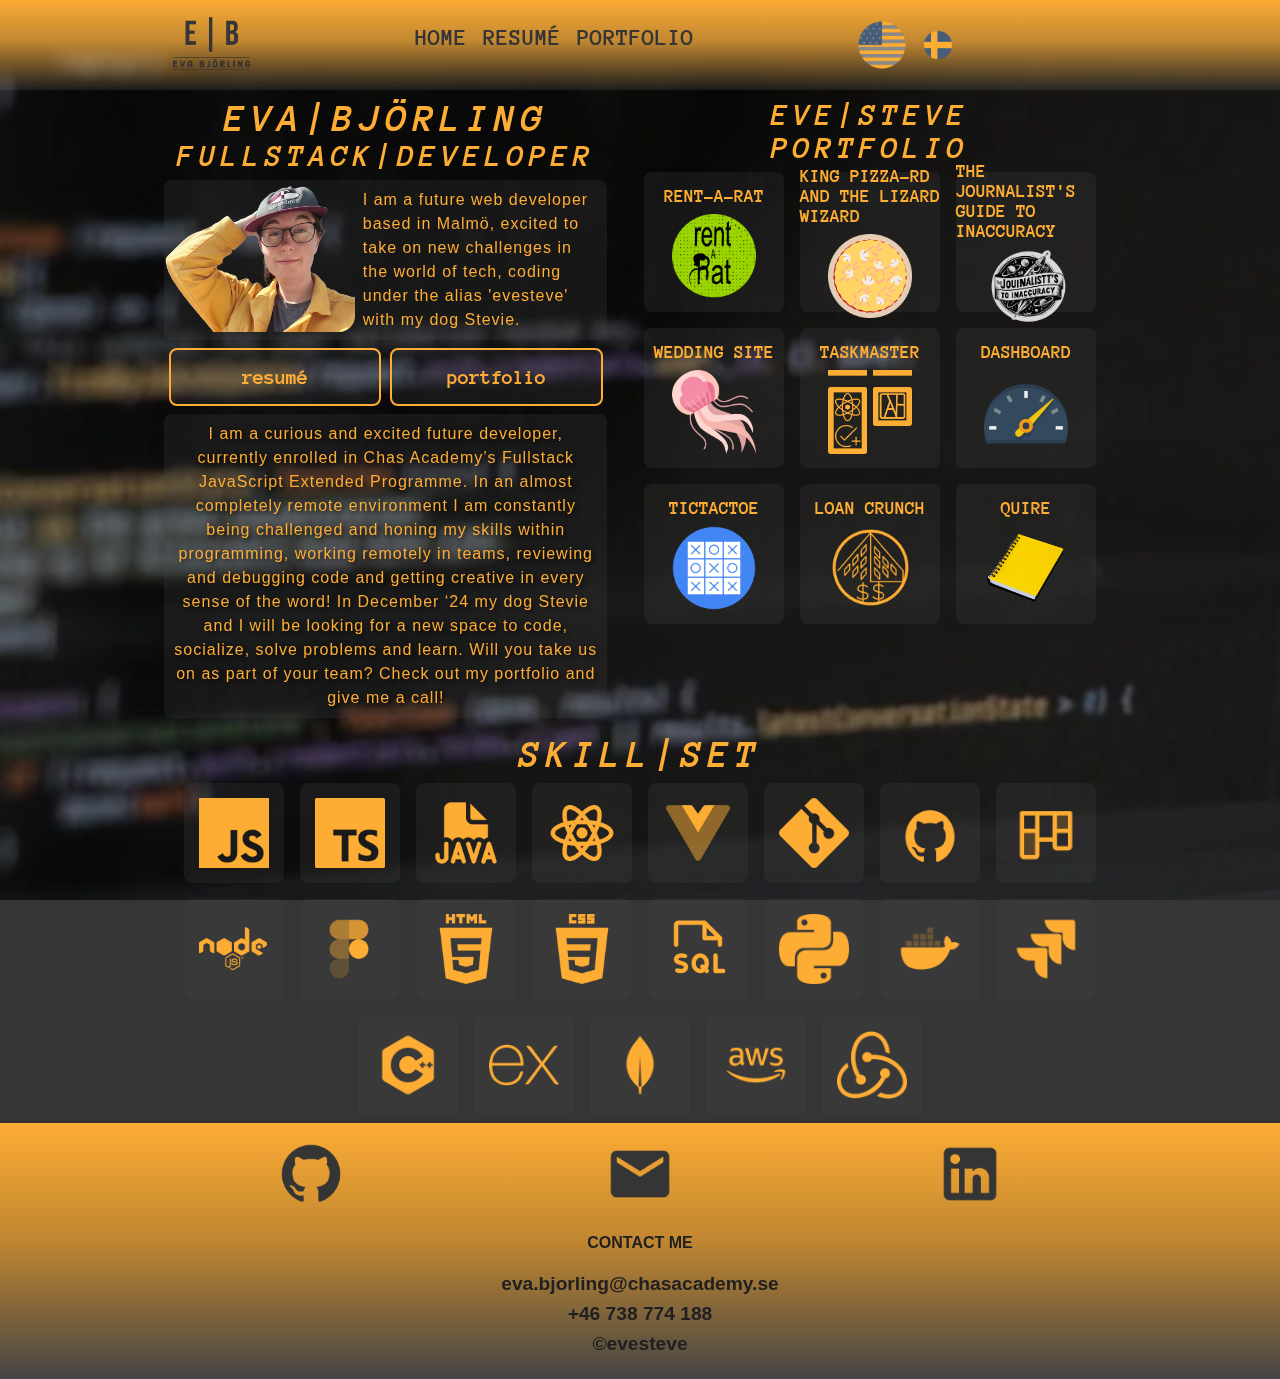
<file: index.html>
<!DOCTYPE html>
<html lang="en">
<head>
    <meta charset="UTF-8">
    <meta name="viewport" content="width=device-width, initial-scale=1.0">
    <title>Eva Björling | HOME</title>

    <link rel="preconnect" href="https://fonts.googleapis.com">
    <link rel="preconnect" href="https://fonts.gstatic.com" crossorigin>
    <link href="https://fonts.googleapis.com/css2?family=Anonymous+Pro:ital,wght@0,400;0,700;1,400;1,700&display=swap" rel="stylesheet">

    <link rel="stylesheet" href="./style/main.css">
    <link rel="stylesheet" href="./style/home.css">
</head>
<body>
    <header>
        <div class="header-container">
            <div class="logo">
                <a href="index.html"><img src="./images/eva-logo.png" alt=""></a>
            </div>

            <nav>
            <!-- nav -->
            <nav class="nav">
                <ul>
                    <li><a class="link-home" href="index.html">HOME</a></li>
                    <li><a class="link-about" href="resume.html">RESUMÉ</a></li>
                    <li><a class="link-contact" href="projects.html">PORTFOLIO</a></li>
                </ul>
            </nav>
            </nav>            
            <div class="language">
                <img class="eng" src="./images/eng.png" alt="english text version">
                <img class="swe" src="./images/swe.png" alt="swedish text version">
            </div>
                                    <!-- dropdown -->
            <div class="dropdown">
                <a class="dropbtn" id="dropdownButton"><img loading="lazy" class="menu-icon" src="./images/menu.png" alt=""></a>
                <div class="dropdown-content" id="dropdownContent">
                <a id="home" href="index.html">HOME</a>
                <a id="about" href="resume.html">RESUMÉ</a>
                <a id="portfolio" href="projects.html">PORTFOLIO</a>
                </div>
            </div>
    </div>
    </header>
    <div class="main">
        <div class="video-container">
            <video autoplay loop muted>
                <source src="./images/background.mp4" type="video/mp4">
                <!-- Add additional source elements for other video formats if needed -->
                Your browser does not support the video tag.
            </video>
            <!-- Content goes here -->
        </div>

    <section class="section about">
        <div class="about-title">
            <h1>Eva|Björling</h1>
            <h2>Fullstack<span id="blink">|</span>Developer</h2> 
        </div>
        <div class="intro-div">
            <div class="photo">
                <img class="profile-photo" src="./images/profile-transparent.png" alt="Photo of Eva Björling">
            </div>
            <div  class="intro-text">
                <p id="intro-text-eng">I am a future web developer based in Malmö, excited to take on new challenges in the world of tech, coding under the alias 'evesteve' with my dog Stevie.</p>
                <p id="intro-text-swe">Jag är en framtida webbutvecklare baserad i Malmö, glad över att ta mig an nya utmaningar inom teknikvärlden, kodande med aliaset "evesteve" med min hund Stevie.</p>
            </div>
        </div>
        <div class="button-div">
            <a class="button" href="resume.html">resumé</a>
            <a class="button" href="projects.html">portfolio</a>

        </div>
        <div class="about-text">
            <p id="about-text-eng">I am a curious and excited future developer, currently enrolled in Chas Academy’s Fullstack JavaScript Extended Programme. In an almost completely remote environment I am constantly being challenged and honing my skills within programming, working remotely in teams, reviewing and debugging code and getting creative in every sense of the word! In December ‘24 my dog Stevie and I will be looking for a new space to code, socialize, solve problems and learn. Will you take us on as part of your team? Check out my portfolio and give me a call!</p>
            <p id="about-text-swe">Jag är en nyfiken och glad framtida utvecklare, för närvarande studerande på Chas Academys Fullstack JavaScript Extended Program. I en nästan helt digital miljö utmanas jag ständigt och finslipar mina kunskaper inom programmering, arbetar på distans i team, granskar och felsöker kod och blir kreativ i ordets alla bemärkelser! I december '24' kommer jag och min hund Stevie att leta efter ett nytt utrymme för att koda, umgås, lösa problem och lära. Kommer du att anta oss som en del av ditt team? Kolla in min portfolio och ring mig!</p>
        </div>
        
    </section>
    <section class="section portfolio">
        <div class="portfolio-title">
            <h2>eve|steve</h2>
            <h2>portfolio</h2>
        </div>
        <div class="portfolio-div" id="portfolioDiv">
            <!-- <div class="project-tile" id="dashboard">
                <img src="dashboard.png" alt="">
            </div>
            <div class="project-tile" id="club">
                <img src="club.png" alt="">
            </div>
            <div class="project-tile" id="quire">
                <img src="quire.png" alt="">
            </div>
            <div class="project-tile" id="rock">
                <img src="rock.png" alt="">
            </div>
            <div class="project-tile" id="house">
                <img src="house.png" alt="">
            </div>
            <div class="project-tile" id="brain">
                <img src="brain.png" alt="">
            </div> -->
        </div>
        
    </section>
    <section class="section skill-set">
        <div class="skill-title">
            <h2>skill|set</h2>
        </div>
        <div class="skill-div" id="skill-div">
            <!-- Tiles will be added here dynamically -->
          </div>
    </section>
    </div>
    <footer>
        <div class="footer-links">
            <a href="https://github.com/evesteve94" target="_blank"><img src="./images/github-black.png" alt="GitHub"></a>
            <a href="mailto:eva.bjorling@chasacademy.se" target="_blank"><img src="./images/email.png" alt="Email"></a>
            <a href="https://www.linkedin.com/in/eva-bj%C3%B6rling-505058290/" target="_blank"><img src="./images/linkedin.png" alt="LinkedIn"></a>
        </div>
        <div class="footer-contact">
            <h4>CONTACT ME</h4>
            <p>eva.bjorling@chasacademy.se</p>
            <p>+46 738 774 188</p>
            <p>&copy;evesteve</p>
        </div>
    </footer>
    <script src="./script/language.js"></script>
    <script src="./script/modal.js"></script>
    <script src="./script/skill-modals.js"></script>
    <script src="./script/dropdown.js"></script>
</body>
</html>
</file>
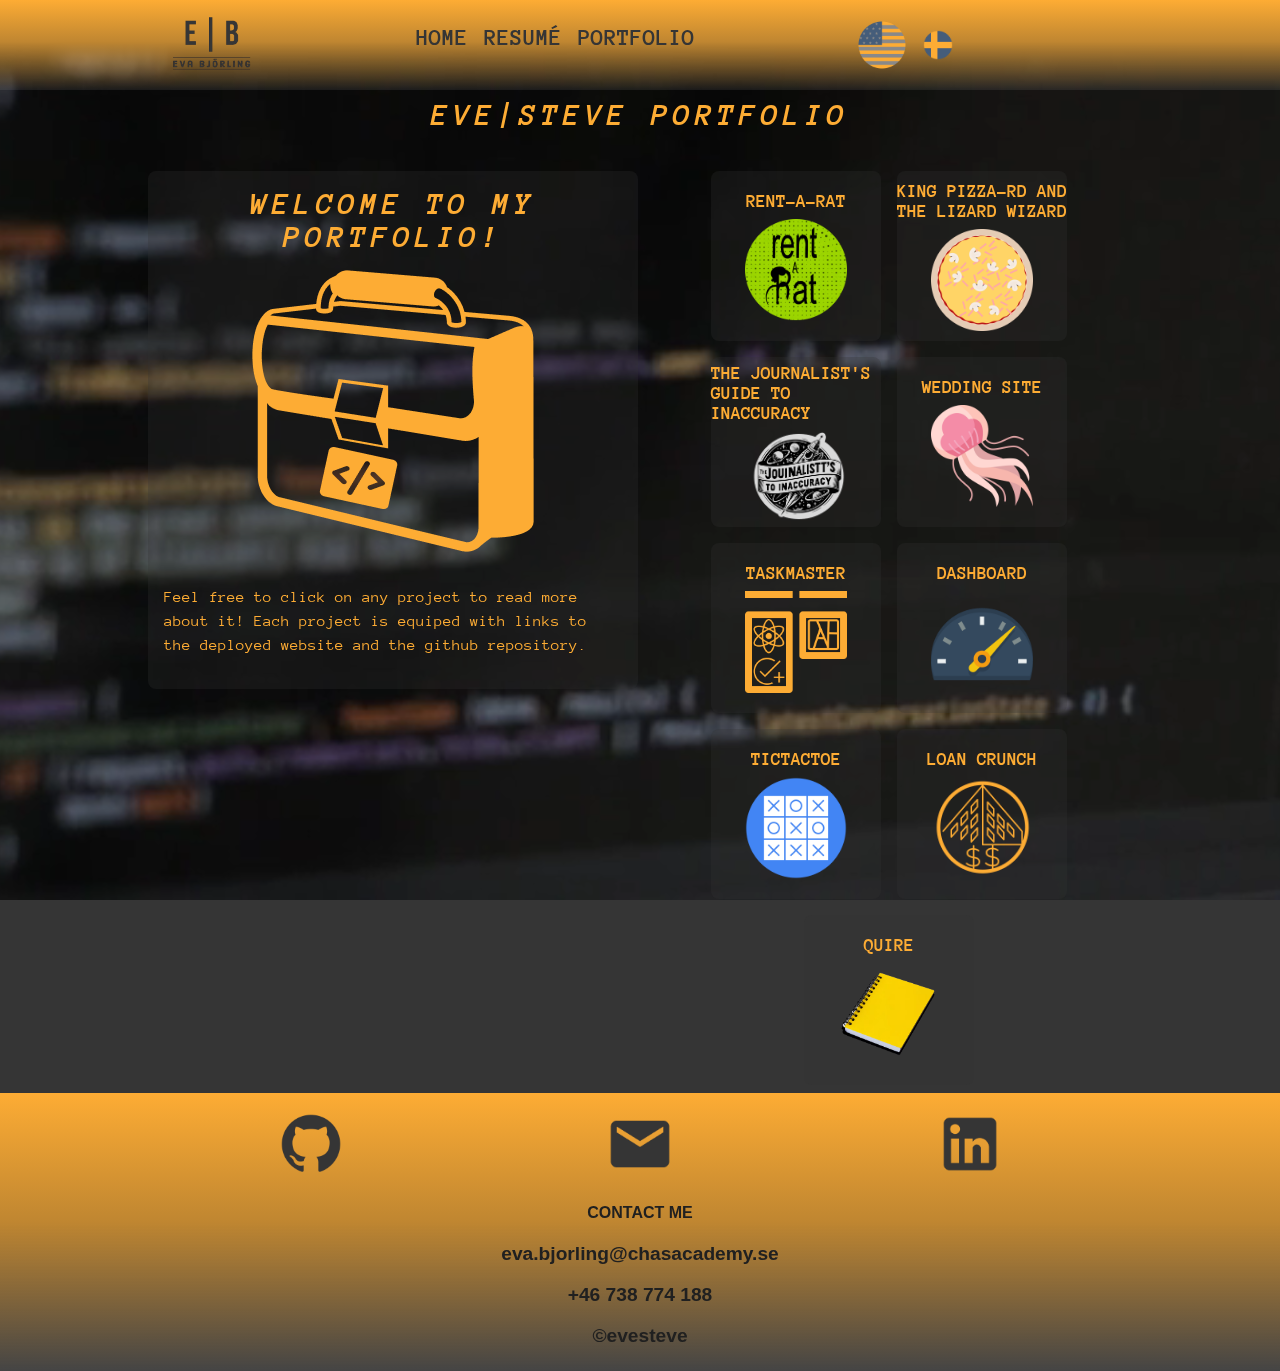
<file: projects.html>
<!DOCTYPE html>
<html lang="en">
<head>
    <meta charset="UTF-8">
    <meta name="viewport" content="width=device-width, initial-scale=1.0">
    <title>Eva Björling | PORTFOLIO</title>

    <link rel="preconnect" href="https://fonts.googleapis.com">
    <link rel="preconnect" href="https://fonts.gstatic.com" crossorigin>
    <link href="https://fonts.googleapis.com/css2?family=Anonymous+Pro:ital,wght@0,400;0,700;1,400;1,700&display=swap" rel="stylesheet">

    <link rel="stylesheet" href="./style/main.css">
    <link rel="stylesheet" href="./style/portfolio.css">
</head>
<body>
    <header>
        <div class="header-container">
            <div class="logo">
                <a href="index.html"><img src="./images/eva-logo.png" alt=""></a>
            </div>

            <nav>
                <nav class="nav">
                    <ul>
                        <li><a class="link-home" href="index.html">HOME</a></li>
                        <li><a class="link-about" href="resume.html">RESUMÉ</a></li>
                        <li><a class="link-contact" href="projects.html">PORTFOLIO</a></li>
                    </ul>
                </nav>
            </nav>            
            <div class="language">
                <img class="eng" src="./images/eng.png" alt="english text version">
                <img class="swe" src="./images/swe.png" alt="swedish text version">
            </div>
            <div class="dropdown">
                <a class="dropbtn" id="dropdownButton"><img loading="lazy" class="menu-icon" src="./images/menu.png" alt=""></a>
                <div class="dropdown-content" id="dropdownContent">
                    <a id="home" href="index.html">HOME</a>
                    <a id="about" href="resume.html">RESUMÉ</a>
                    <a id="portfolio" href="projects.html">PORTFOLIO</a>
                </div>
            </div>
        </div>
    </header>
    <div class="video-container">
        <video autoplay loop muted>
            <source src="./images/background.mp4" type="video/mp4">
            Your browser does not support the video tag.
        </video>
    </div>
    <div class="main">            
        <div class="portfolio-title">
                <h2>eve<span id="blink">|</span>steve portfolio</h2>
            </div>
        <section class="section portfolio">
            <div class="display-div" id="display-div">
                <h2 id="header-text-eng">Welcome to my portfolio!</h2>
                <h2 id="header-text-swe">Välkommen till min portfolio!</h2>
                <img src="./images/cv.png" alt="briefcase logo">
                <p id="intro-text-eng">
                    Feel free to click on any project to read more about it! Each project is equiped with links to the deployed website and the github repository.
                </p>
                <p id="intro-text-swe">
                    Klicka gärna på vilket projekt som helst för att läsa mer om det! Varje projekt är utrustat med länkar till webbplatsen och github-repot.
                </p>
            </div>
            <div class="portfolio-div" id="portfolioDiv">
            </div>
        </section>
    </div>
    <footer>
        <div class="footer-links">
            <a href="https://github.com/evesteve94" target="_blank"><img src="./images/github-black.png" alt="GitHub"></a>
            <a href="mailto:eva.bjorling@chasacademy.se" target="_blank"><img src="./images/email.png" alt="Email"></a>
            <a href="https://www.linkedin.com/in/eva-bj%C3%B6rling-505058290/" target="_blank"><img src="./images/linkedin.png" alt="LinkedIn"></a>
        </div>
        <div class="footer-contact">
            <h4>CONTACT ME</h4>
            <p>eva.bjorling@chasacademy.se</p>
            <p>+46 738 774 188</p>
            <p>&copy;evesteve</p>
        </div>
    </footer>
    <script src="./script/dropdown.js"></script>
    <script src="./script/portfolio-lang.js"></script>
    <script src="./script/portfolio.js"></script>
</body>
</html>
</file>
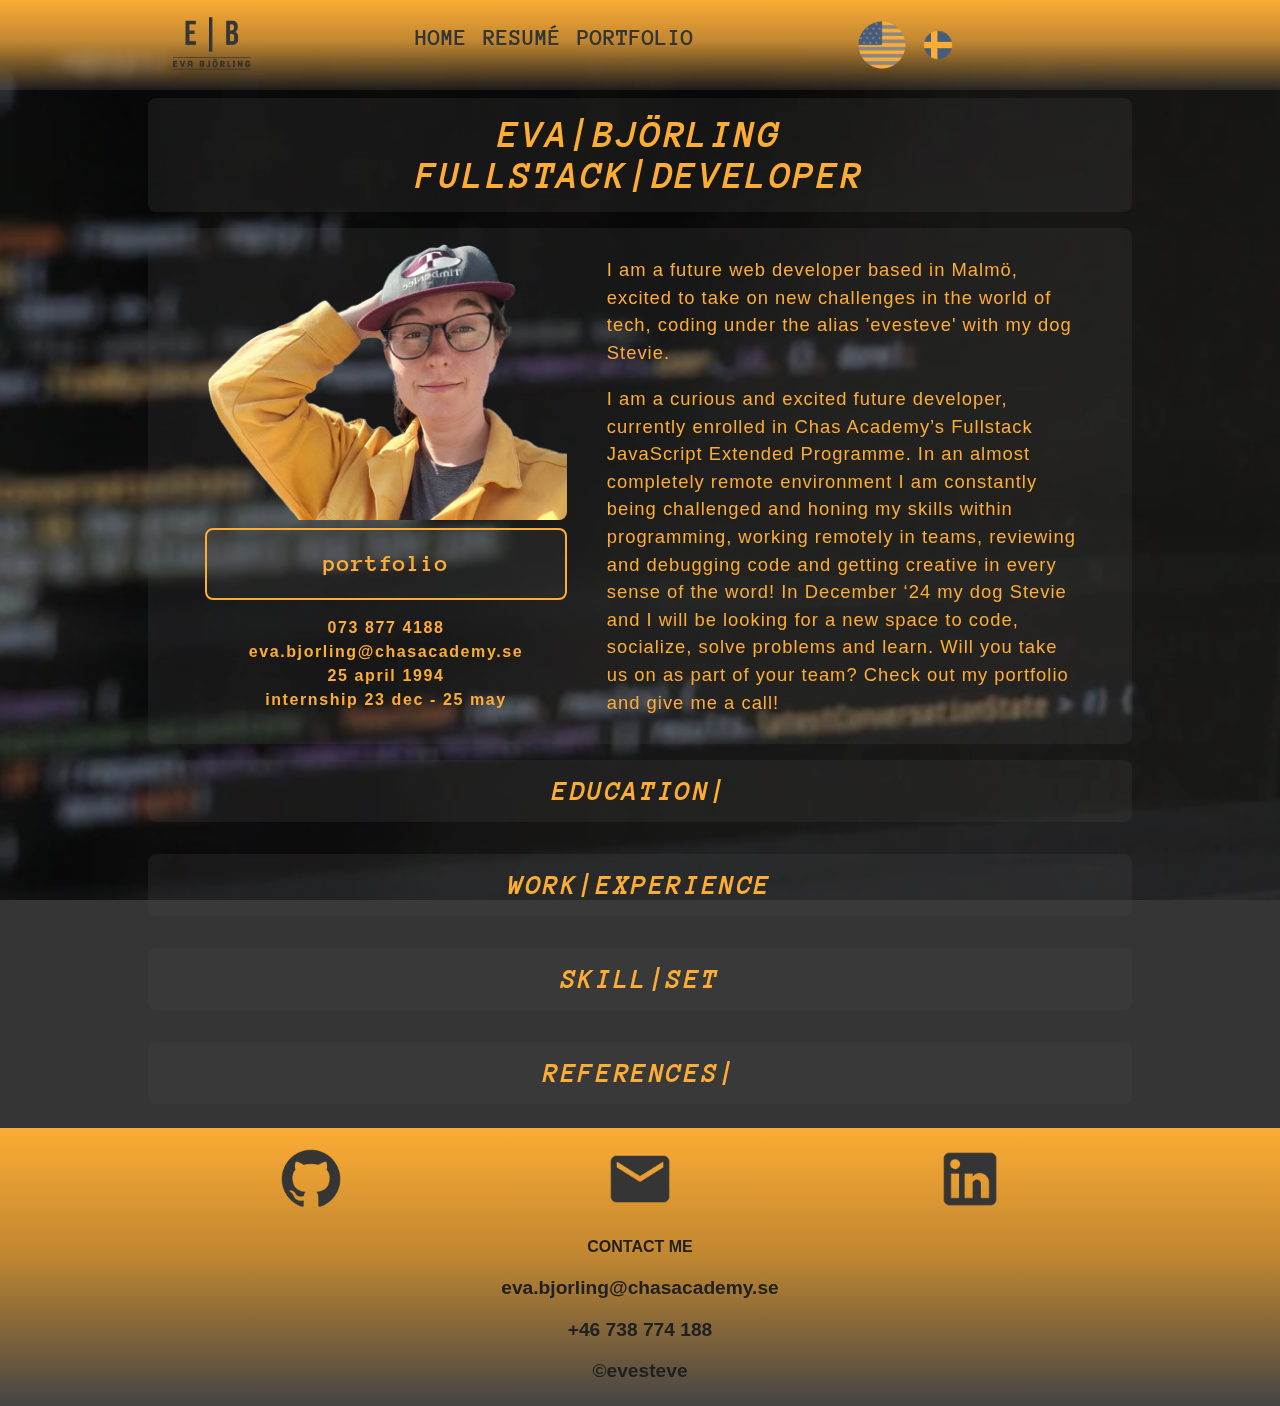
<file: resume.html>
<!DOCTYPE html>
<html lang="en">
<head>
    <meta charset="UTF-8">
    <meta name="viewport" content="width=device-width, initial-scale=1.0">
    <title>Eva Björling | RESUME</title>

    <link rel="preconnect" href="https://fonts.googleapis.com">
    <link rel="preconnect" href="https://fonts.gstatic.com" crossorigin>
    <link href="https://fonts.googleapis.com/css2?family=Anonymous+Pro:ital,wght@0,400;0,700;1,400;1,700&display=swap" rel="stylesheet">

    <link rel="stylesheet" href="./style/main.css">
    <link rel="stylesheet" href="./style/resume.css">
</head>
<body>
    <header>
        <div class="header-container">
            <div class="logo">
                <a href="index.html"><img src="./images/eva-logo.png" alt=""></a>
            </div>

            <nav>
            <!-- nav -->
            <nav class="nav">
                <ul>
                    <li><a class="link-home" href="index.html">HOME</a></li>
                    <li><a class="link-about" href="resume.html">RESUMÉ</a></li>
                    <li><a class="link-contact" href="projects.html">PORTFOLIO</a></li>
                </ul>
            </nav>
            </nav>            
            <div class="language">
                <img class="eng" src="./images/eng.png" alt="english text version">
                <img class="swe" src="./images/swe.png" alt="swedish text version">
            </div>
                                    <!-- dropdown -->
            <div class="dropdown">
                <a class="dropbtn" id="dropdownButton"><img loading="lazy" class="menu-icon" src="./images/menu.png" alt=""></a>
                <div class="dropdown-content" id="dropdownContent">
                <a id="home" href="index.html">HOME</a>
                <a id="about" href="resume.html">RESUMÉ</a>
                <a id="portfolio" href="projects.html">PORTFOLIO</a>
                </div>
            </div>
    </div>
    </header>
    <div class="video-container">
        <video autoplay loop muted>
            <source src="./images/background.mp4" type="video/mp4">
            <!-- Add additional source elements for other video formats if needed -->
            Your browser does not support the video tag.
        </video>
    </div>
    <div class="main">
        <h3 class="banner about">Eva|Björling <br>
            Fullstack<span id="blink">|</span>Developer</h3>
        <section class="section about-section">
            <div class="contact">
                <img src="./images/profile-transparent.png" alt="photo of Eva Björling">
                <a class="extra-btn" href="projects.html">portfolio</a>   
                        <h3 class="contact-info">073 877 4188 <br> eva.bjorling@chasacademy.se <br> 25 April 1994 <br> internship 23 Dec - 25 May</h3> 
                <!-- <a class="extra-btn" href="projects.html">contact</a> -->
            </div>
            <div class="intro-text">
                <p id="intro-text-eng">I am a future web developer based in Malmö, excited to take on new challenges in the world of tech, coding under the alias 'evesteve' with my dog Stevie.</p>
                <p id="intro-text-swe">Jag är en framtida webbutvecklare baserad i Malmö, glad över att ta mig an nya utmaningar inom teknikvärlden, kodande med aliaset "evesteve" med min hund Stevie.</p>
                <p class="extra-text" id="about-text-eng">I am a curious and excited future developer, currently enrolled in Chas Academy’s Fullstack JavaScript Extended Programme. In an almost completely remote environment I am constantly being challenged and honing my skills within programming, working remotely in teams, reviewing and debugging code and getting creative in every sense of the word! In December ‘24 my dog Stevie and I will be looking for a new space to code, socialize, solve problems and learn. Will you take us on as part of your team? Check out my portfolio and give me a call!</p>
                <p class="extra-text" id="about-text-swe">Jag är en nyfiken och glad framtida utvecklare, för närvarande studerande på Chas Academys Fullstack JavaScript Extended Program. I en nästan helt digital miljö utmanas jag ständigt och finslipar mina kunskaper inom programmering, arbetar på distans i team, granskar och felsöker kod och blir kreativ i ordets alla bemärkelser! I december '24' kommer jag och min hund Stevie att leta efter ett nytt utrymme för att koda, umgås, lösa problem och lära. Kommer du att anta oss som en del av ditt team? Kolla in min portfolio och ring mig!</p>

            </div>
        </section>


        <h3 id="education" class="banner education">education|</h3>
            <div class="section education-section" id="education-section"></div>

        <h3 id="work" class="banner work">work|experience</h3>
            <div class="section work-section" id="work-section"></div>

        <h3 id="skillsBanner" class="banner skills">skill|set</h3>
            <div class="section skills-section" id="skill-div"></div>

        <h3 id="references" class="banner references">references|</h3>
            <div class="section ref-section" id="ref-div"></div>
    </div>
    <footer>
        <div class="footer-links">
            <a href="https://github.com/evesteve94" target="_blank"><img src="./images/github-black.png" alt="GitHub"></a>
            <a href="mailto:eva.bjorling@chasacademy.se" target="_blank"><img src="./images/email.png" alt="Email"></a>
            <a href="https://www.linkedin.com/in/eva-bj%C3%B6rling-505058290/" target="_blank"><img src="./images/linkedin.png" alt="LinkedIn"></a>
        </div>
        <div class="footer-contact">
            <h4>CONTACT ME</h4>
            <p>eva.bjorling@chasacademy.se</p>
            <p>+46 738 774 188</p>
            <p>&copy;evesteve</p>
        </div>
    </footer>
    <script src="./script/language.js"></script>
    <!-- <script src="./script/modal.js"></script> -->
    <!-- <script src="./script/skill-modals.js"></script> -->
    <script src="./script/resume.js"></script>
    <script src="./script/dropdown.js"></script>
    <!-- <script src="./script/skill-modals.js"></script> -->
</body>
</html>
</file>
<file: style/main.css>
* {
    box-sizing: border-box;
}
.anonymous-pro-regular {
    font-family: "Anonymous Pro", monospace;
    font-weight: 400;
    font-style: normal;
  }
  
  .anonymous-pro-bold {
    font-family: "Anonymous Pro", monospace;
    font-weight: 700;
    font-style: normal;
  }
  
  .anonymous-pro-regular-italic {
    font-family: "Anonymous Pro", monospace;
    font-weight: 400;
    font-style: italic;
  }
  
  .anonymous-pro-bold-italic {
    font-family: "Anonymous Pro", monospace;
    font-weight: 700;
    font-style: italic;
  }

  :root {
    --main-orange: rgba(253, 172, 52, 1);
    --main-gray: rgba(53, 53, 53, 1);
    --variable-collection-main-gray: rgba(53, 53, 53, 0.271);
  }

  body {
    margin: 0;
    /* padding: 0.5rem; */
    font-family:"Anonymous Pro", monospace;
    color: var(--main-orange);
    background-color:var(--main-gray);
}

/* HEADER HEADER HEADER */
.logo{
    width: 80px;
}

.logo:hover{
    transform: scale(1.15);
    transition: 0.5s;
}

.logo img {
    width: 100%;
}

.language{
    display: flex;
    justify-content: center;
    align-items: center;
    justify-self: flex-start;
    gap: 1rem;
    /* width: 10%; */
}

.swe,
.eng {
    width: 30px;
    /* margin-left: 1rem; */
}

header{
    display: flex;
    justify-content: center;
    align-items: center;
    background: linear-gradient(
        180deg,
        rgb(253, 172, 52) 0%,
        rgb(191.25, 133.9, 48.93) 46.5%,
        rgba(255, 255, 255, 0.08) 100%
      );    font-family:"Anonymous Pro", monospace;
}

.header-container {
    width: 100%;
    display: flex;
    flex-direction: row;
    justify-content: space-between;
    align-items: center;
    padding: 1rem;
}

.nav {
    display: none;
}

.menu-icon {
    height: 1.5rem;
    width: 1.5rem;
    margin-right: 1rem;
    /* margin: 0;
    margin-left:0; */
}

.dropdown-content {
    display: none;
    position: absolute;
    background: linear-gradient(
      180deg,
      rgb(253, 172, 52) 0%,
      rgb(248, 172, 58) 46.5%,
      rgb(91, 89, 89) 100%
    );    font-family:"Anonymous Pro", monospace;    box-shadow: 0px 8px 16px 0px rgba(0, 0, 0, 0.2);
    z-index: 1;
    right: 0; /* Display the content from the right corner */
}
  
  .dropdown-content a {
    color: var(--main-gray);
    padding:1rem;
    text-decoration: none;
    display: block;
    font-size: 1.2rem;
  }

  .dropdown-content a:hover {
    background-color: var(--main-gray);
    color: rgb(255, 183, 0) ;
  }
  
  /* .dropdown:hover .dropdown-content {
    display: block;
} */
/*BODY BODY BODY*/
.main{
    width: 100%;
    display: flex;
    flex-direction: column;
    padding: 0.5rem;
    gap: 1rem;
    flex-grow: 1;
}

.video-container {
    position: fixed;
    top: 0;
    left: 0;
    width: 100%;
    height: 100%;
    overflow: hidden;
    z-index: -1; /* Ensure the video container is behind other elements */
}

.video-container video {
    min-width: 100%;
    min-height: 100%;
    width: auto;
    height: auto;
    position: absolute;
    top: 50%;
    left: 50%;
    transform: translate(-50%, -50%);
    z-index: -1; /* Ensure the video is behind other elements */
}

/*FOOTER*/
footer {
    /* height: 100px; */
    width: 100%;
    background-color: transparent;
    /* transform: rotate(180deg); */ /* Remove this line */
    background: linear-gradient(
      180deg,
      rgb(253, 172, 52) 0%,
      rgb(191.25, 133.9, 48.93) 46.5%,
      rgba(255, 255, 255, 0.08) 100%
    );
    padding: 1rem;
    display: flex;
    flex-direction: column;
    justify-content: center;
}

.footer-links{
    display: flex;
    justify-content: space-evenly;
    align-items: center;
}

.footer-links img{
    width: 70px;
    height: 70px;
}

.footer-links img:hover{
    background-color: var(--main-orange);
    border-radius: 0.5rem;
}

.footer-contact{
    font-family: Verdana, Geneva, Tahoma, sans-serif;
    text-align: center;
    /* margin-bottom: 0.5rem; */
    color: rgb(32, 32, 32);
    /* font-weight: 800; */
}

.footer-contact p {
    margin-bottom: 0.5rem;
    font-size: 1.2rem;
    font-weight: 600;
    font-family:'Roboto', sans-serif;

}

@media (min-width: 660px) {

    h1{
        font-size: 2.5rem;
    }
    
    h2{
        font-size: 2rem;
    }

.menu-icon{
    display: none;
}

.nav {
    width: 100%;
    display: flex;
    justify-content: center;
    align-items: center;
}

.nav ul {
    padding: 0;
    display: flex;
    margin-top: 0;
    border-radius: 0.5rem;
}

.nav li {
    list-style: none;
    display: inline;
    border-radius: 0.5rem;
}
.link-about,
.link-contact,
.link-projects,
.link-home {
    text-decoration: none;
    font-size: 1.5em;
    color: var(--main-gray);
    padding: 0 1rem;
    border-radius: 0.5rem;
    padding: 0.5rem;
}

/* .link-home {
    text-decoration: underline;
    font-size: 1.5rem;
    color: var(--main-gray);
    padding: 0 1rem;
    border-radius: 0.5rem;
    padding: 0.5rem;
} */
.nav li a{
    font-weight: 700;
}

.nav li a:hover {
    color: var(--main-orange);
    background-color: var(--main-gray);
    border-radius: 0.5rem;
    padding: 0.5rem;
}
}

@media (min-width: 920px) {

.header-container{
    max-width: 1000px;
    justify-content: space-between;
    padding:1rem 2rem;
}

}
</file>
<file: style/home.css>
* {
    box-sizing: border-box;
}
.anonymous-pro-regular {
    font-family: "Anonymous Pro", monospace;
    font-weight: 400;
    font-style: normal;
  }
  
  .anonymous-pro-bold {
    font-family: "Anonymous Pro", monospace;
    font-weight: 700;
    font-style: normal;
  }
  
  .anonymous-pro-regular-italic {
    font-family: "Anonymous Pro", monospace;
    font-weight: 400;
    font-style: italic;
  }
  
  .anonymous-pro-bold-italic {
    font-family: "Anonymous Pro", monospace;
    font-weight: 700;
    font-style: italic;
  }

  :root {
    --main-orange: rgba(253, 172, 52, 1);
    --main-gray: rgba(53, 53, 53, 1);
    --variable-collection-main-gray: rgba(74, 74, 74, 0.21);
  }

  body {
    margin: 0;
    /* padding: 0.5rem; */
    font-family:"Anonymous Pro", monospace;
    color: var(--main-orange);
    background-color:var(--main-gray);
}

/*BODY BODY BODY*/

.section{
    width: 100%;
}
/*ABOUT*/
.about{
    display: flex;
    flex-direction: column;
    gap: 0.5rem;
}

.about-title{
    display: flex;
    flex-direction: column;
}

h1 {
    font-size: 2rem;
}

.section h1, h2{
    margin: 0;
    text-align: center;
    text-transform:uppercase;
    letter-spacing: 5px;
    font-weight: 800;
    font-style: italic;
}

.intro-div {
    display: flex;
    flex-direction: row;
    /* justify-content:start; */
    align-items: center;
    border-radius: 0.5rem;
    background-color: var(--variable-collection-main-gray);
}

.photo{
    width: 50%;
    height: auto;
    /* align-self: flex-end; */
    
}

.profile-photo{
    width: 100%;
    border-radius: 1rem;
}

p{
    margin: 0;
    padding: 0;
}

.intro-text{
    width: 50%;
    /* border-radius: 0.5rem;
    background-color: var(--variable-collection-main-gray); */
    padding:0.5rem;
    /* letter-spacing: -1px; */
    font-size: 0.9rem;
    line-height: 1.5;
    font-family:'Roboto', sans-serif;
    letter-spacing: 1px;
}

.button-div{
    display: flex;
    flex-direction: row;
    justify-content: space-evenly;
}

.button{
    background-color: var(--variable-collection-main-gray);
    color: var(--main-orange);
    border: 2px solid var(--main-orange);
    border-radius: 0.5rem;
    padding: 1rem 2rem;
    width: 48%;
    font-family:"Anonymous Pro", monospace;
    font-size: 1.3rem;
    font-weight: 800;
    text-decoration: none;
    text-align: center;
}

.button:hover{
    background-color: var(--main-orange);
    color: var(--main-gray);
    border: 2px solid var(--main-gray);
    /* padding: 1rem 2rem;   */
    font-family:"Anonymous Pro", monospace;
}

.about-text{
    width: 100%;
    border-radius: 0.5rem;
    background-color: var(--variable-collection-main-gray);
    padding: 0.5rem;
    line-height: 1.5;
    letter-spacing: -0.5px;
    font-family:'Roboto', sans-serif;
    text-align: center;
    text-shadow: 2px 2px 4px rgba(0, 0, 0, 0.772);
    letter-spacing: 1px;
}
/*PORTFOLIO*/

.portfolio{
    display: flex;
    flex-direction: column;
    gap: 0.5rem;
}

.portfolio-title{
    display: flex;
    flex-direction: column;
}

.portfolio-div{
    width: 100%;
    display: flex;
    flex-direction: row;
    flex-wrap: wrap;
    justify-content: center;
    gap: 1rem;
}

.project-tile{
    width: 150px;
    height: 150px;
    background-color: var(--variable-collection-main-gray);
    border-radius: 0.5rem;
    display: flex;
    flex-direction: column;
    justify-content: center;
    align-items: center;
}

.project-tile:hover{
    background-color: var(--main-gray);
    cursor: pointer;
}

.project-tile img {
    width: 60%;
}

.tile-title{
    display: block;
    text-transform: uppercase;
    font-size: 1.2rem;
    margin: 0;
    margin-bottom: 0.5rem;
}


/*SKILL SET*/
.skill-set{
    display: flex;
    flex-direction: column;
    gap: 0.5rem;
}

.skill-div{
    width: 100%;
    display: flex;
    flex-direction: row;
    flex-wrap: wrap;
    justify-content: center;
    gap: 1rem;
}

.skill-tile {
    width: 100px;
    height: 100px;
    background-color: var(--variable-collection-main-gray);
    border-radius: 0.5rem;
    display: flex;
    justify-content: center;
    align-items: center;
}

.skill-tile img {
    width: 70%;
}

.skill-tile:hover{
    background-color: var(--main-gray);
    cursor: pointer;
}


/*TOOLTIP*/

.tooltip{
    max-width: 250px;
    height: auto;
    background-color: var(--main-gray);
    padding: 1rem;
    border-radius: 0.5rem;
    font-size: 0.8rem;
    line-height: 1.5;
    font-family:'Roboto', sans-serif;
    letter-spacing: 1px;
}

/* MODAL STYLING */
.modal {
    display: none;
}

.modal-showing {
    display: block;
    position: fixed;
    top: 0;
    left: 0;
    width: 100%;
    height: 100%;
    background-color: rgba(0, 0, 0, 0.816);
    z-index: 100; 
    /* padding: 1rem; */
}

.modal-content {
    background-color:var(--main-gray);
    position: fixed;
    top: 50%;
    left: 50%;
    transform: translate(-50%, -50%);
    width: 95%;
    max-width: 500px;
    border: 2px solid var(--main-orange);
    border-radius: 0.5rem;
    padding: 1rem;
    text-align: center;
    color:var(--main-orange);
    font-size: 1rem;
    /* padding-bottom: 3rem; */
    height: auto;
    display: flex;
    flex-direction: column;
    align-items: center;
    gap: 1rem;
}

.modal-content p {
    /* font-family: 'Roboto', sans-serif; */
    letter-spacing: normal;
    line-height: 1.5;
    /* margin-bottom: 2rem; */
    font-family:'Roboto', sans-serif;
    letter-spacing: 1px;
}

.modal-content h4 {
    font-size: 1.7rem;
    font-family: "Anonymous Pro", monospace;
}

.close {
    color: #aaa;
    position: absolute;
    top: 0;
    right: 0;
    font-size: 3.5rem;
    font-weight: bold;
    cursor: pointer;
}

.close:hover,
.close:focus {
    color:var(--main-orange);
    text-decoration: none;
    cursor: pointer;
}

.modal-img{
    height: 2rem;
}
.inside-card-btn {
    background-color: var(--main-orange);
    color: var(--main-gray);
    font-size: 1rem;
    font-weight: 600;
    /* font-family:'Roboto', sans-serif; */
    border-radius: 0.5rem;
    padding: 0.5rem;
    text-decoration: none;
    text-align: center;
    border: 0.1rem solid var(--main-orange); 
}


.inside-card-btn:hover {
    color: var(--main-orange);
    background-color: var(--main-gray);
    border: 0.1rem solid var(--main-orange); 
}

.hidden {
    visibility: hidden;
}
@keyframes blink {
    0% {
      opacity: 1;
    }

    50% {
      opacity: 0.0;
    }

    100% {
      opacity: 1;
    }
  }
  
  #blink {
    animation: blink 1s infinite;
    transition: opacity 0.7s ease-in-out; /* Adding transition */
  }

  .tile-modal-content {
    background-color:var(--main-gray);
    position: fixed;
    top: 50%;
    left: 50%;
    transform: translate(-50%, -50%);
    width: 95%;
    max-width: 400px;
    border-radius: 0.5rem;
    padding: 1rem;
    text-align: center;
    color:var(--main-orange);
    font-size: 1rem;
    padding-bottom: 3rem;
    border: 2px solid var(--main-orange);
}

.tile-modal-content img {
    max-height: 6rem;
}

.tile-modal-content h4 {
    text-transform: uppercase;
}

.tile-modal-content p {
    margin-top: 1rem;
    line-height: 1.5;
    font-family:'Roboto', sans-serif;
    letter-spacing: 1px;


}

/* tablet breakpoint */
@media (min-width: 660px) {

    .about{
        align-items: center;
    }

    .intro-div{
        width: 70%;
    }

    .intro-text{
        font-size: 1.2rem;
    }

    .button-div{
        width: 70%;
        justify-content: space-around;
    }

    .about-text{
        width: 70%;
    }
    .about{
        max-width: 700px;
    }

    .about,
    .portfolio-div,
    .skill-div {
        max-width: 700px;
        margin: 0 auto; /* This centers the elements horizontally */
        display: flex; /* Add display flex to use align-items */
        align-items: center; /* Center the items vertically */
        justify-content: center; /* Center the items horizontally */
    }

}

@media (min-width: 920px) {
    body{
        /* display: flex;
        flex-direction: column;
        justify-content: center;
        align-items: center;
        gap: 0; */
    
    }
    .main{
        display: flex;
        flex-direction: row;
        flex-wrap: wrap;
        justify-content: space-evenly;
        align-items: start;
        max-width: 1000px;
        margin: 0 auto;
        gap: 0;
        /* justify-content: center;
        align-items: center; */
    }
    .about{
        max-width: 45%;
        padding: 0;
        margin: 0;
    }

    .about-title{
        width: 100%;
    }

    .intro-div,
    .button-div,
    .about-text{
        width: 100%;
    }

    .photo{
        width: 43%;
    }

    .intro-text{
        width: 57%;
        font-size: 1rem;
    }


    .portfolio{
        max-width: 50%;
        margin: 0 auto; /* This centers the elements horizontally */
        display: flex; /* Add display flex to use align-items */
        align-items: center; /* Center the items vertically */
        justify-content: center; /* Center the items horizontally */
        padding: 0;
        margin: 0;
    }

    .project-tile{
        width: 140px;
        height: 140px;
    }

    .project-tile img {
        height: 60%;
        width: 60%;
    }

    .tile-title{
        display: block;
        text-transform: uppercase;
        font-size: 1.2rem;
        margin: 0;
        margin-bottom: 0.5rem;
    }

    h1{
        font-size: 2.5rem;
    }

    h2{
        font-size: 2rem;
    }

    .skill-div{
        max-width: 1000px;
    }

    .skill-set h2{
        margin-top: 1rem;
        font-size: 2.5rem;
    }
}
</file>
<file: style/portfolio.css>
:root {
    --main-orange: rgba(253, 172, 52, 1);
    --main-gray: rgba(53, 53, 53, 1);
    --variable-collection-main-gray: rgba(53, 53, 53, 0.271);
  }

  .language{
    display: flex;
    justify-content: center;
    align-items: center;
    justify-self: flex-start;
    gap: 1rem;
    width: 10%;
}

.swe,
.eng {
    width: 30px;
    /* margin-left: 1rem; */
}
.main{
    display: flex;
    flex-direction: row;
    flex-wrap: wrap;
    justify-content: space-evenly;
    align-items: start;
    max-width: 1000px;
    margin: 0 auto;
    gap: 1rem;
    flex-grow: 1; /* This will make .main take up all available space */
}

  /* .section{
    width: 100%;
    display: flex;
    flex-wrap: wrap;
} */

.display-div{
    width: 100%;
    height: fit-content;
    background-color: var(--variable-collection-main-gray);
    border-radius: 0.5rem;
    padding: 1rem;
    display: flex;
    flex-direction: column;
    justify-content: space-between;
    align-items: center;
    gap: 0.5rem;
    /* border: 2px solid var(--main-orange); */
}

.display-div p {
    line-height: 1.5;
}

.display-img{
    width: 40%;
}

.display-description{
    line-height: 1.5;
}

.portfolio{
    width: 100%;
    display: flex;
    flex-direction: column;
    gap: 0.5rem;
}

.portfolio-title{
    display: flex;
    flex-direction: column;
    margin-bottom: 1.5rem;
}

.section h1, h2{
    margin: 0;
    text-align: center;
    text-transform:uppercase;
    letter-spacing: 5px;
    font-weight: 800;
    font-style: italic;
}


.portfolio-div{
    width: 100%;
    display: flex;
    flex-direction: row;
    flex-wrap: wrap;
    justify-content: center;
    height: fit-content;
    gap: 1rem;
}

/* .project-card{
    width: 40%;
    background-color: var(--variable-collection-main-gray);
    border-radius: 0.5rem;
    display: flex;
    flex-direction: column;
    justify-content: center;
    align-items: center;
    text-align: center;
}

.project-card h5 {
    font-size: 2rem;
    margin: 0.5rem;
}

.card-image{
    width: 60%;
} */

.project-tile{
    width: 150px;
    height: 150px;
    background-color: var(--variable-collection-main-gray);
    border-radius: 0.5rem;
    display: flex;
    flex-direction: column;
    justify-content: center;
    align-items: center;
}

.project-tile:hover{
    background-color: var(--main-gray);
    cursor: pointer;
}

.project-tile img {
    width: 60%;
}

.tile-title{
    display: block;
    text-transform: uppercase;
    font-size: 1.2rem;
    margin: 0;
    margin-bottom: 0.5rem;
}


/*TOOLTIP*/

.tooltip{
    max-width: 250px;
    height: auto;
    background-color: var(--main-gray);
    padding: 1rem;
    border-radius: 0.5rem;
    font-size: 0.8rem;
    font-family:'Roboto', sans-serif;
    letter-spacing: 1px;
    line-height: 1.5;
}

/* MODAL STYLING */
.modal {
    display: none;
}

.modal-showing {
    display: block;
    position: fixed;
    top: 0;
    left: 0;
    width: 100%;
    height: 100%;
    background-color: rgba(0, 0, 0, 0.816);
    z-index: 100; 
}

.modal-content {
    background-color:var(--main-gray);
    position: fixed;
    top: 50%;
    left: 50%;
    transform: translate(-50%, -50%);

    max-width: 500px;
    border: 2px solid var(--main-orange);
    border-radius: 0.5rem;
    padding: 1rem;
    text-align: center;
    color:var(--main-orange);
    font-size: 1rem;
    /* padding-bottom: 3rem; */
    height: auto;
    display: flex;
    flex-direction: column;
    align-items: center;
    gap: 1rem;
    line-height: 1.5;

}

.modal-content p {
    /* font-family: 'Roboto', sans-serif; */
    letter-spacing: normal;
    line-height: 1.5;
    /* margin-bottom: 2rem; */
    font-family:'Roboto', sans-serif;
    letter-spacing: 1px;
}

.modal-content h4 {
    font-size: 1.7rem;
    font-family: "Anonymous Pro", monospace;
}

.close {
    color: #aaa;
    position: absolute;
    top: 0;
    right: 0;
    font-size: 3.5rem;
    font-weight: bold;
    cursor: pointer;
}

.close:hover,
.close:focus {
    color:var(--main-orange);
    text-decoration: none;
    cursor: pointer;
}

.modal-img{
    height: 2rem;
}
.inside-card-btn {
    background-color: var(--main-orange);
    color: var(--main-gray);
    font-size: 1rem;
    font-weight: 600;
    /* font-family:'Roboto', sans-serif; */
    border-radius: 0.5rem;
    padding: 0.5rem;
    text-decoration: none;
    text-align: center;
    border: 0.1rem solid var(--main-orange); 
}


.inside-card-btn:hover {
    color: var(--main-orange);
    background-color: var(--main-gray);
    border: 0.1rem solid var(--main-orange); 
}

.hidden {
    visibility: hidden;
}
@keyframes blink {
    0% {
      opacity: 1;
    }

    50% {
      opacity: 0.0;
    }

    100% {
      opacity: 1;
    }
  }
  
  #blink {
    animation: blink 1s infinite;
    transition: opacity 0.7s ease-in-out; /* Adding transition */
  }

  /* tablet breakpoint */
@media (min-width: 660px) {
    .project-tile{
        width: 150px;
        height: 150px;
    }

    .portfolio{
        flex-direction: row;
    }

    .display-div{
        width: 55%;
        height: fit-content;
        background-color: var(--variable-collection-main-gray);
        border-radius: 0.5rem;
        padding: 1rem;
        display: flex;
        flex-direction: column;
        justify-content: space-between;
        align-items: center;
        gap: 0.5rem;
        /* border: 2px solid var(--main-orange); */
    }
    
    .portfolio-div{
        width: 55%;
        display: flex;
        flex-direction: row;
        flex-wrap: wrap;
        justify-content: center;
        height: fit-content;
        gap: 1rem;
    }

}
@media (min-width: 100px) {
.project-tile{
    width: 170px;
    height: 170px;
}
}
</file>
<file: style/resume.css>
:root {
    --main-orange: rgba(253, 172, 52, 1);
    --main-gray: rgba(53, 53, 53, 1);
    --variable-collection-main-gray: rgba(74, 74, 74, 0.21);
  }

.main{
    display: flex;
    flex-direction: row;
    flex-wrap: wrap;
    justify-content: space-evenly;
    align-items: start;
    max-width: 1000px;
    margin: 0 auto;
    gap: 1rem;
    /* justify-content: center;
    align-items: center; */
}

.banner {
    text-transform: uppercase;
    font-style: italic;
    font-size: 1.8rem;
    text-align: center;
    width: 100%;
    padding: 1rem 0;
    background-color: var(--variable-collection-main-gray);
    margin: 0;
    transition: font-size 0.3s ease; /* Add transition for font-size */
    border-radius: 0.5rem;
    letter-spacing: 0.1rem;
}

.banner:hover {
    cursor: pointer;
    font-size: 2.35rem; /* Increase font size on hover */
}

.about{
    transition: none;
}

.contact-info{
    /* font-style: italic; */
    text-transform: lowercase;
    font-size: 1rem;
    text-align: center;
    width: 100%;
    padding: 1rem 0;
    /* background-color: var(--variable-collection-main-gray); */
    margin: 0;
    border-radius: 0.5rem;
    letter-spacing: 0.1rem;
}


@keyframes blink {
    0% {
      opacity: 1;
    }

    50% {
      opacity: 0.0;
    }

    100% {
      opacity: 1;
    }
  }
  
  #blink {
    animation: blink 1s infinite;
    transition: opacity 0.7s ease-in-out; /* Adding transition */
  }

.about-section{
    width: 100%;
    display: flex;
    justify-content: center;
    align-items: center;
    gap: 0.5rem;
    background-color: var(--variable-collection-main-gray);
    font-family:'Roboto', sans-serif;
    line-height: 1.5;
    letter-spacing: 1px;
    border-radius: 0.5rem;
}

.contact{
    width: 80%;
    padding: 1rem;
}

.contact img {
    width: 100%;
    max-width: 400px;
    border-radius: 0.5rem;
}

.intro-text{
    width: 100%;
    padding: 0.5rem;
}

.extra-text,
.extra-btn{
    display: none;
}

.section{
    width: 100%;
    display: flex;
    flex-direction: row;
    flex-wrap: wrap;
    justify-content: center;
    /* align-items: center; */
    gap: 1rem;
}

.card {
    width: 100%;
    /* max-width: 320px; */
    display: flex;
    flex-direction: column;
    justify-content: flex-start;
    align-items: center;
    /* gap: 1rem; */
    background-color: var(--variable-collection-main-gray);
    padding: 0.5rem;
    text-align: center;
    line-height: 1.5;
    border-radius: 0.5rem;
}

.card img {
    width: 70%;
}

.card h3 {
    text-transform: uppercase;
    font-size: 1.5rem;
    font-style: italic;
}
.card p {
    font-family:'Roboto', sans-serif;
    line-height: 1.5;
    letter-spacing: 1px;

}

/*SKILL SET*/
.skills-section{
    width: 100%;
    display: flex;
    flex-direction: row;
    flex-wrap: wrap;
    justify-content: center;
    gap: 1rem;
}

.skill-tile {
    width: 100px;
    height: 100px;
    background-color: var(--variable-collection-main-gray);
    border-radius: 0.5rem;
    display: flex;
    justify-content: center;
    align-items: center;
}

.skill-tile img {
    width: 70%;
}

.skill-tile:hover{
    background-color: var(--main-gray);
    cursor: pointer;
}

/* MODAL STYLING */
.modal {
    display: none;
}

.modal-showing {
    display: block;
    position: fixed;
    top: 0;
    left: 0;
    width: 100%;
    height: 100%;
    background-color: rgba(0, 0, 0, 0.816);
    z-index: 100; 
}

.modal-content {
    background-color:var(--main-gray);
    position: fixed;
    top: 50%;
    left: 50%;
    transform: translate(-50%, -50%);
    width: 80%;
    max-width: 500px;
    border: 2px solid var(--main-orange);
    border-radius: 0.5rem;
    padding: 1rem;
    text-align: center;
    color:var(--main-orange);
    font-size: 1rem;
    /* padding-bottom: 3rem; */
    height: auto;
    display: flex;
    flex-direction: column;
    align-items: center;
    gap: 1rem;
}

.modal-content p {
    /* font-family: 'Roboto', sans-serif; */
    letter-spacing: normal;
    line-height: 1.5;
    /* margin-bottom: 2rem; */
}

.modal-content h4 {
    font-size: 1.7rem;
    font-family: "Anonymous Pro", monospace;
}

.close {
    color: #aaa;
    position: absolute;
    top: 0;
    right: 0;
    font-size: 3.5rem;
    font-weight: bold;
    cursor: pointer;
}

.close:hover,
.close:focus {
    color:var(--main-orange);
    text-decoration: none;
    cursor: pointer;
}

.modal-img{
    height: 2rem;
}
.inside-card-btn {
    background-color: var(--main-orange);
    color: var(--main-gray);
    font-size: 1rem;
    font-weight: 600;
    /* font-family:'Roboto', sans-serif; */
    border-radius: 0.5rem;
    padding: 0.5rem;
    text-decoration: none;
    text-align: center;
    border: 0.1rem solid var(--main-orange); 
}


.inside-card-btn:hover {
    color: var(--main-orange);
    background-color: var(--main-gray);
    border: 0.1rem solid var(--main-orange); 
}

.hidden {
    visibility: hidden;
}

.tile-modal-content {
    background-color:var(--main-gray);
    position: fixed;
    top: 50%;
    left: 50%;
    transform: translate(-50%, -50%);
    width: 95%;
    max-width: 400px;
    border-radius: 0.5rem;
    padding: 1rem;
    text-align: center;
    color:var(--main-orange);
    font-size: 1rem;
    /* padding-bottom: 3rem; */
    border: 2px solid var(--main-orange);
}

.tile-modal-content img {
    max-height: 6rem;
}

.tile-modal-content h4 {
    text-transform: uppercase;
}

.tile-modal-content p {
    margin-top: 1rem;
    line-height: 1.5;
    font-family:'Roboto', sans-serif;
    letter-spacing: 1px;
}

/* tablet breakpoint */
@media (min-width: 660px) {
    .contact{
        width: 40%;
    }

    .extra-btn{
        display: block;
        text-decoration: none;
        font-size: 1.5rem;
        font-weight: 700;
        color: var(--main-orange);
        background-color: var(--variable-collection-main-gray);
        border-radius: 0.5rem;
        text-align: center;
        padding: 1rem 2rem;
        font-family:"Anonymous Pro", monospace;
        border: 2px solid var(--main-orange);

    }

    .extra-btn:hover{
        color: var(--main-gray);
        border: 2px solid var(--main-gray);
        background-color: var(--main-orange);

    }

    .intro-text{
        width: 50%;
    }
    .extra-text{
        display: block;
    }

    .card {
        width: 48%;
    }
}

@media (min-width: 920px) {
    .card{
        width: 32%;
    }

    .about-section{
        font-size: 1.15rem;
    }

    .about {
        font-size: 2.5rem;
    }

    .about:hover{
        font-size: 2.5rem;
    }
}
</file>
